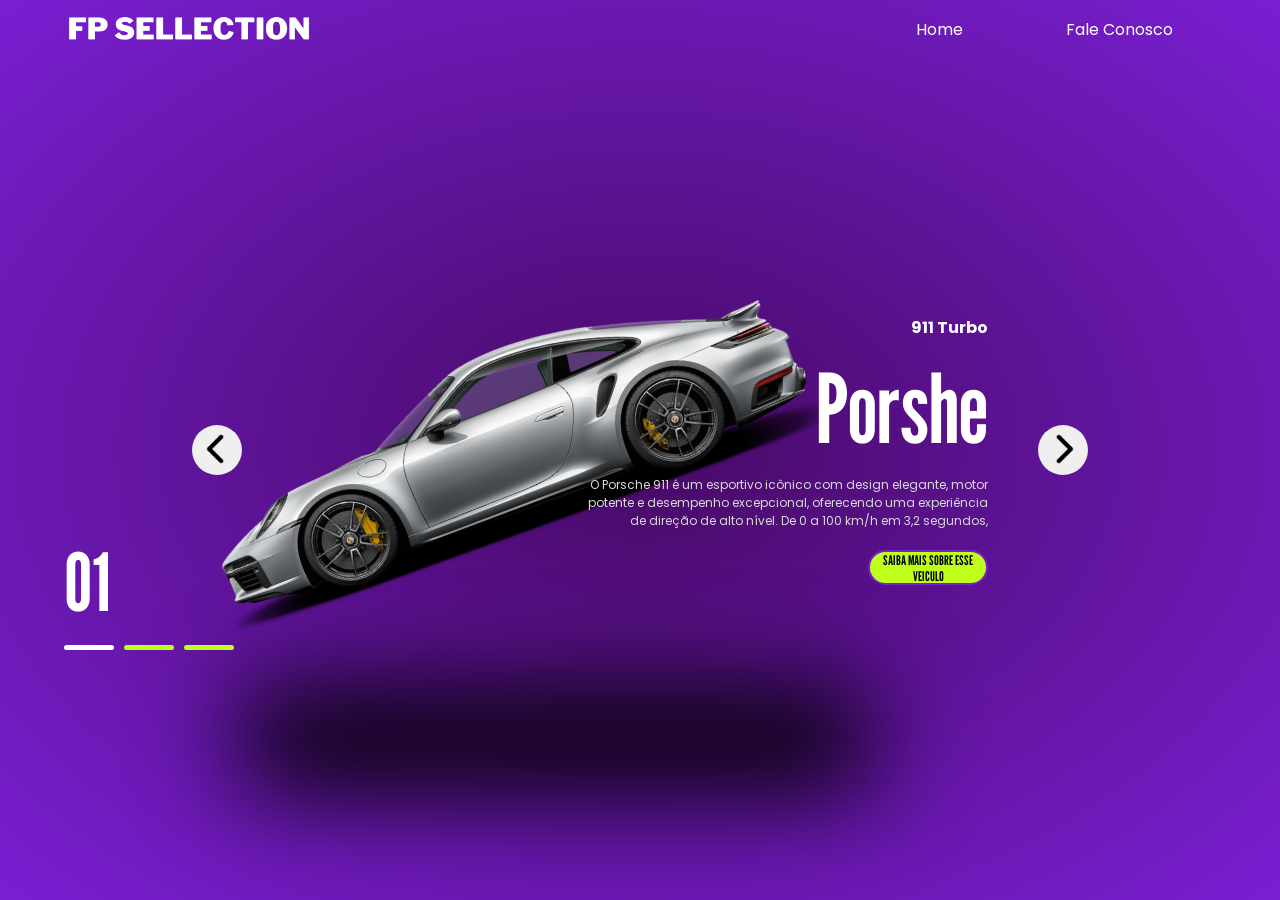
<file: index.html>
<!DOCTYPE html>
<html lang="en">
  <head>
    <meta charset="UTF-8" />
    <meta name="viewport" content="width=device-width, initial-scale=1.0" />
    <link rel="preconnect" href="https://fonts.googleapis.com" />
    <link rel="preconnect" href="https://fonts.gstatic.com" crossorigin />
    <link
      href="https://fonts.googleapis.com/css2?family=Poppins:ital,wght@0,100;0,200;0,300;0,400;0,500;0,600;0,700;0,800;0,900;1,100;1,200;1,300;1,400;1,500;1,600;1,700;1,800;1,900&display=swap"
      rel="stylesheet"
    />
    <link rel="preconnect" href="https://fonts.googleapis.com" />
    <link rel="preconnect" href="https://fonts.gstatic.com" crossorigin />
    <link
      href="https://fonts.googleapis.com/css2?family=League+Gothic&family=Poppins:ital,wght@0,100;0,200;0,300;0,400;0,500;0,600;0,700;0,800;0,900;1,100;1,200;1,300;1,400;1,500;1,600;1,700;1,800;1,900&display=swap"
      rel="stylesheet"
    />
    <link rel="stylesheet" href="styles.css" />
    <title>FP Sellection Cars</title>
  </head>

  <body class="home">
    <header>
      <img src="./img/logo.png" alt="logo fp" />
      <nav>
        <ul>
          <li><a href="index.html">Home</a></li>
          <li><a href="contact.html">Fale Conosco</a></li>
        </ul>
      </nav>
    </header>
    <section class="container">
      <div class="list">
        <div class="items active">
          <div class="car-image">
            <img src="./img/porshe_silver.png" alt="imagem carro" />
          </div>
          <div class="content">
            <p class="car-information">911 Turbo</p>
            <h2>Porshe</h2>
            <p class="description">
              O Porsche 911 é um esportivo icônico com design elegante, motor
              potente e desempenho excepcional, oferecendo uma experiência de
              direção de alto nível. De 0 a 100 km/h em 3,2 segundos,
            </p>
            <button class="information">Saiba mais sobre esse veiculo</button>
          </div>
        </div>
        <div class="items">
          <div class="car-image">
            <img src="./img/ferrari_red.png" alt="imagem carro" />
          </div>
          <div class="content">
            <p class="car-information">296 GTB</p>
            <h2>Ferrari</h2>
            <p class="description">
              A Ferrari 296 GTB é um supercarro híbrido com motor V6 turbo e
              elétrico, oferecendo mais de 800 cv. Seu design moderno e
              desempenho impressionante combinam potência e eficiência. De 0 a
              100 km/h em 2,9
            </p>
            <button class="information">Saiba mais sobre esse veiculo</button>
          </div>
        </div>
        <div class="items">
          <div class="car-image">
            <img src="./img/lamborghini_yellow.png" alt="imagem carro" />
          </div>
          <div class="content">
            <p class="car-information">Huracan</p>
            <h2 class="car-lamb">Lamborghini</h2>
            <p class="description">
              A Lamborghini Huracán é um supercarro com motor V10, desempenho
              impressionante e design agressivo. Oferece aceleração rápida e uma
              experiência de direção esportiva única. De 0 a 100 km/h em 2,5
              segundos,
            </p>
            <button class="information">Saiba mais sobre esse veiculo</button>
          </div>
        </div>
      </div>

      <div class="arrows">
        <button id="prev">
          <img src="./img/arrow.png" alt="seta esquerda" />
        </button>
        <button id="next">
          <img src="./img/arrow.png" alt="seta direita" />
        </button>
      </div>

      <div class="indicators">
        <div class="number">01</div>
        <ul>
          <li class="active"></li>
          <li></li>
          <li></li>
        </ul>
      </div>
    </section>

    <script src="./script.js"></script>
  </body>
</html>
</file>
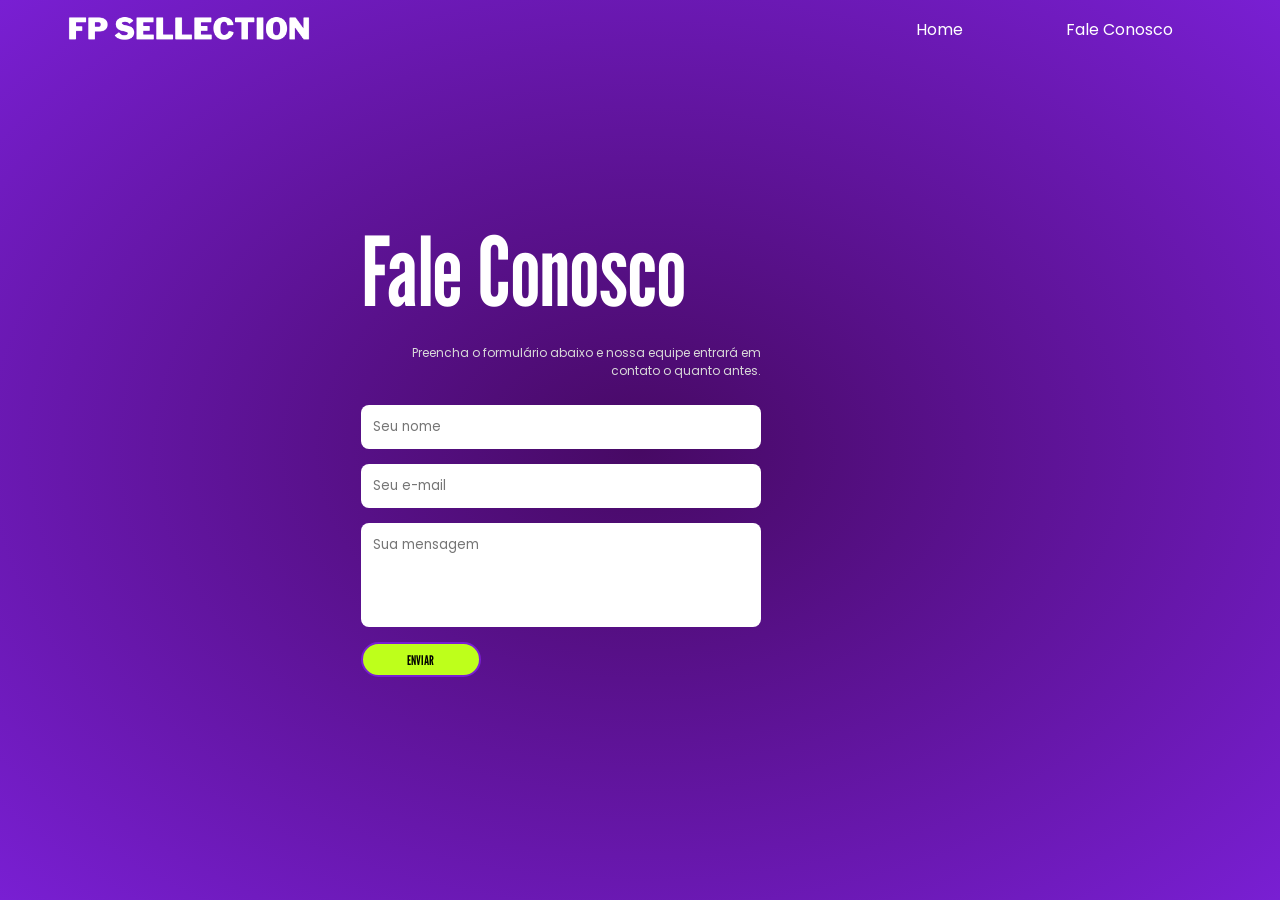
<file: contact.html>
<!DOCTYPE html>
<html lang="en">
  <head>
    <meta charset="UTF-8" />
    <meta name="viewport" content="width=device-width, initial-scale=1.0" />
    <link rel="preconnect" href="https://fonts.googleapis.com" />
    <link rel="preconnect" href="https://fonts.gstatic.com" crossorigin />
    <link
      href="https://fonts.googleapis.com/css2?family=Poppins:ital,wght@0,100;0,200;0,300;0,400;0,500;0,600;0,700;0,800;0,900;1,100;1,200;1,300;1,400;1,500;1,600;1,700;1,800;1,900&display=swap"
      rel="stylesheet"
    />
    <link rel="preconnect" href="https://fonts.googleapis.com" />
    <link rel="preconnect" href="https://fonts.gstatic.com" crossorigin />
    <link
      href="https://fonts.googleapis.com/css2?family=League+Gothic&family=Poppins:ital,wght@0,100;0,200;0,300;0,400;0,500;0,600;0,700;0,800;0,900;1,100;1,200;1,300;1,400;1,500;1,600;1,700;1,800;1,900&display=swap"
      rel="stylesheet"
    />
    <link rel="stylesheet" href="styles.css" />
    <title>FP Sellection Cars</title>
  </head>

  <body class="contact">
    <header>
      <img src="./img/logo.png" alt="logo fp" />
      <nav>
        <ul>
          <li><a href="index.html">Home</a></li>
          <li><a href="contact.html">Fale Conosco</a></li>
        </ul>
      </nav>
    </header>
    <section class="container">
      <div class="list">
        <div class="items active">
          <div class="content">
            <h2>Fale Conosco</h2>
            <p class="description">
              Preencha o formulário abaixo e nossa equipe entrará em contato o
              quanto antes.
            </p>
            <form class="contact-form">
              <input type="text" placeholder="Seu nome" required />
              <input type="email" placeholder="Seu e-mail" required />
              <textarea placeholder="Sua mensagem" rows="4" required></textarea>
              <button type="submit" class="information">Enviar</button>
            </form>
          </div>
        </div>
      </div>
    </section>
  </body>
</html>
</file>
<file: styles.css>
* {
  margin: 0;
  padding: 0;
  box-sizing: border-box;
  list-style: none;
  font-family: "Poppins", sans-serif;
}

body {
  background-color: black;
  color: white;
  font-size: 16px;
  overflow: hidden;
}

header {
  position: fixed;
  width: 90vw;
  left: 50%;
  transform: translateX(-50%);
  display: grid;
  align-items: center;
  grid-template-columns: 1fr 600px;
  gap: 10%;
  z-index: 2;

  & img {
    width: 250px;
  }

  & nav {
    & ul {
      display: grid;
      grid-template-columns: repeat(2, 150px);
      justify-content: end;
    }
  }
}

section {
  background-image: radial-gradient(#470964, #791fd3);
  height: 100vh;
  position: relative;

  & .list {
    width: 70vw;
    height: 100%;
    margin: auto;
    position: relative;

    & .items {
      position: absolute;
      inset: 0;

      & .car-image {
        position: absolute;
        top: 50%;
        transform: translateY(-50%);
        width: 70%;

        & img {
          width: 100%;
          transform: rotate(-25deg);
        }

        &::before {
          content: "";
          position: absolute;
          background-color: #000;
          width: 100%;
          height: 100px;
          top: 150%;
          left: 50px;
          border: 50%;
          filter: blur(50px);
        }
      }
    }

    & .content {
      position: absolute;
      right: 100px;
      width: 70%;
      height: 100%;
      display: flex;
      flex-direction: column;
      justify-content: center;
      align-items: end;
      gap: 20px;

      & .car-information {
        font-weight: bold;
      }

      & h2 {
        font-size: 6em;
        line-height: 1em;
        font-family: "League Gothic", sans-serif;
      }
      & .car-lamb {
        font-size: 4em;
      }

      & .description {
        color: #d9d9d9;
        font-size: 12px;
        text-align: right;
        max-width: 400px;
      }

      & .information {
        border-radius: 30px;
        height: 35px;
        width: 120px;
        text-transform: uppercase;
        border: 2px solid #791fd3;
        background-color: #beff1b;
        color: #000;
        cursor: pointer;
        font-weight: bold;
        font-family: "League Gothic", sans-serif;
      }
    }

    &::before {
      content: "";
      position: absolute;
      height: 200px;
      width: 100%;
      top: 50%;
    }
  }

  .arrows {
    width: 70vw;
    position: absolute;
    top: 50%;
    left: 50%;
    transform: translate(-50%, -25px);
    display: flex;
    justify-content: space-between;

    & button:nth-child(1) {
      & img {
        transform: scale(-1);
      }
    }

    & button {
      top: 60%;
      width: 50px;
      height: 50px;
      border-radius: 50%;
      border: none;
      cursor: pointer;

      & img {
        width: 30px;
        margin-top: 4px;
        cursor: pointer;
      }

      &:hover {
        background-color: #beff1b;
      }
    }
  }

  .indicators {
    position: absolute;
    top: 50%;
    left: 50%;
    transform: translateX(-50%);
    height: 200px;
    width: 90vw;
    display: flex;
    flex-direction: column;
    justify-content: end;
    gap: 15px;

    & .number {
      font-size: 5em;
      font-family: "League Gothic", sans-serif;
    }

    & ul {
      display: flex;
      gap: 10px;

      & li {
        width: 50px;
        height: 5px;
        background-color: #beff1b;
        border-radius: 5px;
        transition: 0.5s;
      }

      & .active {
        background-color: #fff;
      }
    }
  }
}

section {
  & .list {
    --calculation: 1;

    & .items {
      transform: translateX(calc(100vw * var(--calculation)));
      transition: 0.5s;
      opacity: 0;

      & .car-image {
        & img {
          transform: rotate(0);
          transition: 0.5s;
          transition-delay: 0.3s;
        }
      }

      & .content {
        & .car-information,
        h2,
        .description,
        .information {
          transform: translateX(calc(200px * var(--calculation)));
          transition: 0.7s;
          transition-delay: 0.3s;
          opacity: 0;
        }

        & h2 {
          transition-delay: 0.5s;
        }

        & .description {
          transition-delay: 0.7s;
        }

        & .information {
          transition-delay: 0.9s;
        }
      }
    }

    & .active {
      transform: translateX(0);
      transition: 0.5s;
      opacity: 1;

      & .car-image {
        & img {
          transform: rotate(-20deg);
        }
      }

      & .content {
        & .car-information,
        h2,
        .description,
        .information {
          transform: translateX(0);
          opacity: 1;
        }
      }
    }
  }
}

nav a {
  color: #fff;
  text-decoration: none;
}
nav a:hover {
  color: #999292ff;
}

body.contact section .list .items .content {
  align-items: flex-start;
  text-align: left;
  gap: 25px;
}

body.contact .contact-form {
  display: flex;
  flex-direction: column;
  gap: 15px;
  width: 100%;
  max-width: 400px;
}

body.contact .contact-form input,
body.contact .contact-form textarea {
  padding: 12px;
  border-radius: 8px;
  border: none;
  outline: none;
}

body.contact .contact-form textarea {
  resize: none;
}
</file>
